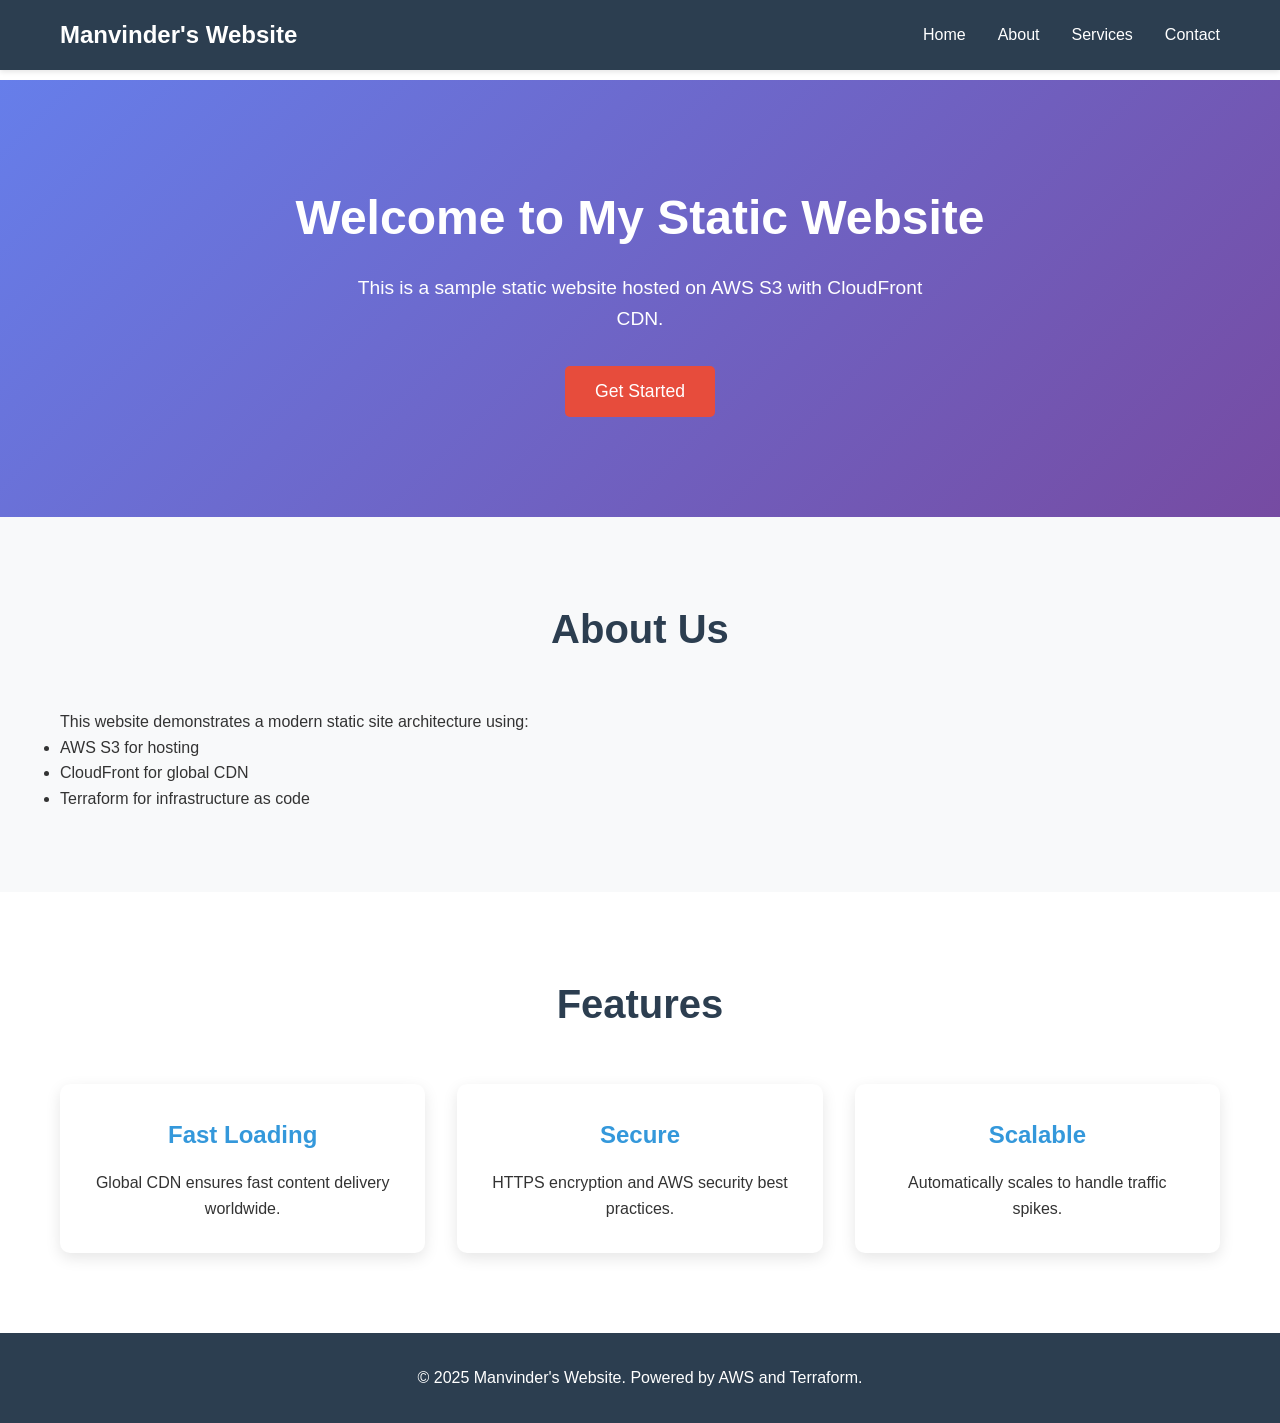
<file: s3-website/website-content/index.html>
<!DOCTYPE html>
<html lang="en">
<head>
    <meta charset="UTF-8">
    <meta name="viewport" content="width=device-width, initial-scale=1.0">
    <title>My Static Website</title>
    <link rel="stylesheet" href="assets/css/style.css">
    <link rel="icon" type="image/x-icon" href="assets/images/favicon.ico">
</head>
<body>
    <header>
        <nav>
            <div class="logo">
                <h1>Manvinder's Website</h1>
            </div>
            <ul class="nav-links">
                <li><a href="#home">Home</a></li>
                <li><a href="#about">About</a></li>
                <li><a href="#services">Services</a></li>
                <li><a href="#contact">Contact</a></li>
            </ul>
        </nav>
    </header>

    <main>
        <section id="home" class="hero">
            <div class="hero-content">
                <h2>Welcome to My Static Website</h2>
                <p>This is a sample static website hosted on AWS S3 with CloudFront CDN.</p>
                <button class="cta-button">Get Started</button>
            </div>
        </section>

        <section id="about" class="section">
            <div class="container">
                <h2>About Us</h2>
                <p>This website demonstrates a modern static site architecture using:</p>
                <ul>
                    <li>AWS S3 for hosting</li>
                    <li>CloudFront for global CDN</li>                    
                    <li>Terraform for infrastructure as code</li>
                </ul>
            </div>
        </section>

        <section id="services" class="section">
            <div class="container">
                <h2>Features</h2>
                <div class="features-grid">
                    <div class="feature">
                        <h3>Fast Loading</h3>
                        <p>Global CDN ensures fast content delivery worldwide.</p>
                    </div>
                    <div class="feature">
                        <h3>Secure</h3>
                        <p>HTTPS encryption and AWS security best practices.</p>
                    </div>
                    <div class="feature">
                        <h3>Scalable</h3>
                        <p>Automatically scales to handle traffic spikes.</p>
                    </div>
                </div>
            </div>
        </section>
    </main>

    <footer>
        <div class="container">
            <p>&copy; 2025 Manvinder's Website. Powered by AWS and Terraform.</p>
        </div>
    </footer>

    <script src="assets/js/main.js"></script>
</body>
</html>
</file>
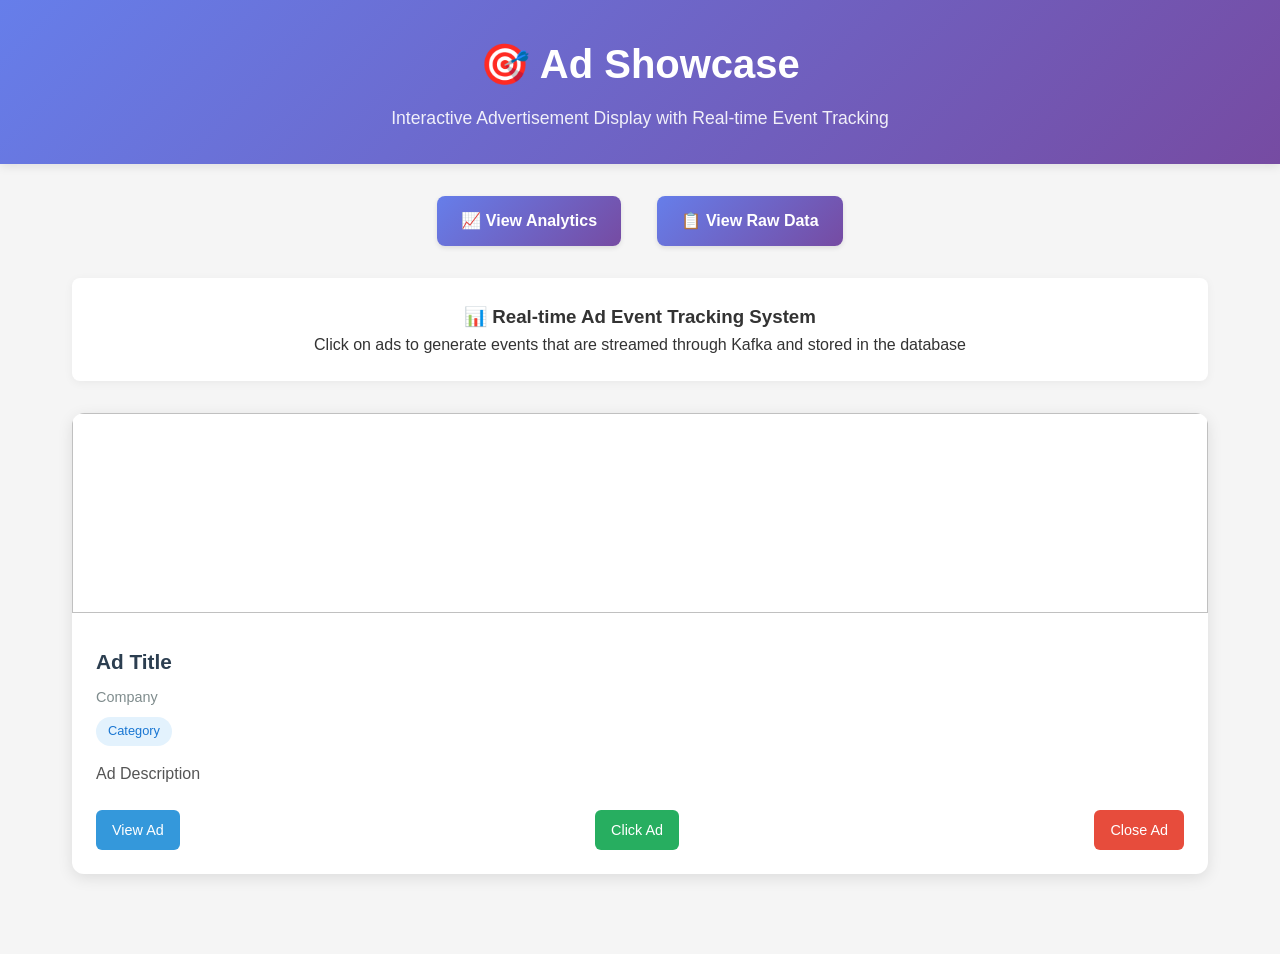
<file: eks-msk-rds-app/frontend/src/main/resources/templates/index.html>
<!DOCTYPE html>
<html xmlns:th="http://www.thymeleaf.org">
  <head>
    <title>Ad Showcase - Event Tracking</title>
    <meta name="viewport" content="width=device-width, initial-scale=1.0" />
    <style>
      * {
        margin: 0;
        padding: 0;
        box-sizing: border-box;
      }

      body {
        font-family: "Segoe UI", Tahoma, Geneva, Verdana, sans-serif;
        background-color: #f5f5f5;
        color: #333;
        line-height: 1.6;
      }

      .header {
        background: linear-gradient(135deg, #667eea 0%, #764ba2 100%);
        color: white;
        padding: 2rem 0;
        text-align: center;
        box-shadow: 0 2px 10px rgba(0, 0, 0, 0.1);
      }

      .header h1 {
        font-size: 2.5rem;
        margin-bottom: 0.5rem;
      }

      .header p {
        font-size: 1.1rem;
        opacity: 0.9;
      }

      .container {
        max-width: 1200px;
        margin: 0 auto;
        padding: 2rem;
      }

      .message {
        background-color: #d4edda;
        color: #155724;
        padding: 1rem;
        border-radius: 8px;
        margin-bottom: 2rem;
        text-align: center;
        font-weight: 500;
        display: none;
      }

      .message.show {
        display: block;
      }

      .ads-grid {
        display: grid;
        grid-template-columns: repeat(auto-fit, minmax(350px, 1fr));
        gap: 2rem;
        margin-bottom: 3rem;
      }

      .ad-card {
        background: white;
        border-radius: 12px;
        box-shadow: 0 4px 15px rgba(0, 0, 0, 0.1);
        overflow: hidden;
        transition: transform 0.3s ease, box-shadow 0.3s ease;
        position: relative;
      }

      .ad-card:hover {
        transform: translateY(-5px);
        box-shadow: 0 8px 25px rgba(0, 0, 0, 0.15);
      }

      .ad-image {
        width: 100%;
        height: 200px;
        object-fit: cover;
        cursor: pointer;
      }

      .ad-content {
        padding: 1.5rem;
      }

      .ad-title {
        font-size: 1.3rem;
        font-weight: 600;
        margin-bottom: 0.5rem;
        color: #2c3e50;
      }

      .ad-company {
        color: #7f8c8d;
        font-size: 0.9rem;
        margin-bottom: 0.5rem;
      }

      .ad-category {
        display: inline-block;
        background-color: #e3f2fd;
        color: #1976d2;
        padding: 0.25rem 0.75rem;
        border-radius: 20px;
        font-size: 0.8rem;
        margin-bottom: 1rem;
      }

      .ad-description {
        color: #555;
        margin-bottom: 1.5rem;
        line-height: 1.5;
      }

      .ad-actions {
        display: flex;
        gap: 0.75rem;
        flex-wrap: nowrap;
        justify-content: space-between;
      }

      .btn {
        padding: 0.75rem 1rem;
        border: none;
        border-radius: 6px;
        cursor: pointer;
        font-size: 0.9rem;
        font-weight: 500;
        transition: all 0.3s ease;
        text-decoration: none;
        display: inline-block;
        text-align: center;
        flex: 1;
        min-width: 0;
      }

      .btn-primary {
        background-color: #3498db;
        color: white;
      }

      .btn-primary:hover {
        background-color: #2980b9;
      }

      .btn-success {
        background-color: #27ae60;
        color: white;
      }

      .btn-success:hover {
        background-color: #229954;
      }

      .btn-danger {
        background-color: #e74c3c;
        color: white;
      }

      .btn-danger:hover {
        background-color: #c0392b;
      }

      .btn-secondary {
        background-color: #95a5a6;
        color: white;
      }

      .btn-secondary:hover {
        background-color: #7f8c8d;
      }

      .navigation {
        text-align: center;
        margin-bottom: 2rem;
      }

      .navigation a {
        display: inline-block;
        margin: 0 1rem;
        padding: 0.75rem 1.5rem;
        background: linear-gradient(135deg, #667eea 0%, #764ba2 100%);
        color: white;
        text-decoration: none;
        border-radius: 8px;
        font-weight: 600;
        transition: transform 0.3s ease;
        box-shadow: 0 2px 5px rgba(0,0,0,0.1);
      }

      .navigation a:hover {
        transform: translateY(-2px);
      }

      .stats-banner {
        background-color: #fff;
        padding: 1.5rem;
        border-radius: 8px;
        margin-bottom: 2rem;
        text-align: center;
        box-shadow: 0 2px 10px rgba(0, 0, 0, 0.05);
      }

      @media (max-width: 768px) {
        .ads-grid {
          grid-template-columns: 1fr;
        }

        .header h1 {
          font-size: 2rem;
        }

        .container {
          padding: 1rem;
        }
      }
    </style>
  </head>
  <body>
    <div class="header">
      <h1>🎯 Ad Showcase</h1>
      <p>Interactive Advertisement Display with Real-time Event Tracking</p>
    </div>

    <div class="container">
      <div class="navigation">
        <a href="/chart">📈 View Analytics</a>
        <a href="/data">📋 View Raw Data</a>
      </div>

      <div class="stats-banner">
        <h3>📊 Real-time Ad Event Tracking System</h3>
        <p>
          Click on ads to generate events that are streamed through Kafka and
          stored in the database
        </p>
      </div>

      <div
        class="message"
        th:if="${message}"
        th:text="${message}"
        th:classappend="show"
      ></div>

      <div class="ads-grid">
        <div class="ad-card" th:each="ad : ${ads}">
          <img
            th:src="${ad.imageUrl}"
            th:alt="${ad.title}"
            class="ad-image"
            th:data-ad-id="${ad.id}"
            th:data-ad-title="${ad.title}"
            onclick="trackAdView(this)"
          />

          <div class="ad-content">
            <h3 class="ad-title" th:text="${ad.title}">Ad Title</h3>
            <div class="ad-company" th:text="${ad.company}">Company</div>
            <span class="ad-category" th:text="${ad.category}">Category</span>
            <p class="ad-description" th:text="${ad.description}">
              Ad Description
            </p>

            <div class="ad-actions">
              <form
                style="display: inline"
                th:action="@{/ad-event}"
                method="post"
              >
                <input type="hidden" name="eventType" value="ad_viewed" />
                <input type="hidden" name="adId" th:value="${ad.id}" />
                <input type="hidden" name="adTitle" th:value="${ad.title}" />
                <input type="hidden" name="adCompany" th:value="${ad.company}" />
                <input type="hidden" name="adCategory" th:value="${ad.category}" />
                <button type="submit" class="btn btn-primary">View Ad</button>
              </form>

              <form
                style="display: inline"
                th:action="@{/ad-event}"
                method="post"
              >
                <input type="hidden" name="eventType" value="ad_clicked" />
                <input type="hidden" name="adId" th:value="${ad.id}" />
                <input type="hidden" name="adTitle" th:value="${ad.title}" />
                <input type="hidden" name="adCompany" th:value="${ad.company}" />
                <input type="hidden" name="adCategory" th:value="${ad.category}" />
                <button type="submit" class="btn btn-success">Click Ad</button>
              </form>



              <form
                style="display: inline"
                th:action="@{/ad-event}"
                method="post"
              >
                <input type="hidden" name="eventType" value="ad_closed" />
                <input type="hidden" name="adId" th:value="${ad.id}" />
                <input type="hidden" name="adTitle" th:value="${ad.title}" />
                <input type="hidden" name="adCompany" th:value="${ad.company}" />
                <input type="hidden" name="adCategory" th:value="${ad.category}" />
                <button type="submit" class="btn btn-danger">Close Ad</button>
              </form>
            </div>
          </div>
        </div>
      </div>

    </div>

    <script>
      function trackAdView(element) {
        const adId = element.getAttribute('data-ad-id');
        const adTitle = element.getAttribute('data-ad-title');
        // This could be enhanced to send AJAX requests for smoother UX
        console.log("Ad viewed:", adId, adTitle);
      }

      // Auto-hide message after 3 seconds
      setTimeout(function () {
        const message = document.querySelector(".message.show");
        if (message) {
          message.style.display = "none";
        }
      }, 3000);
    </script>
  </body>
</html>
</file>
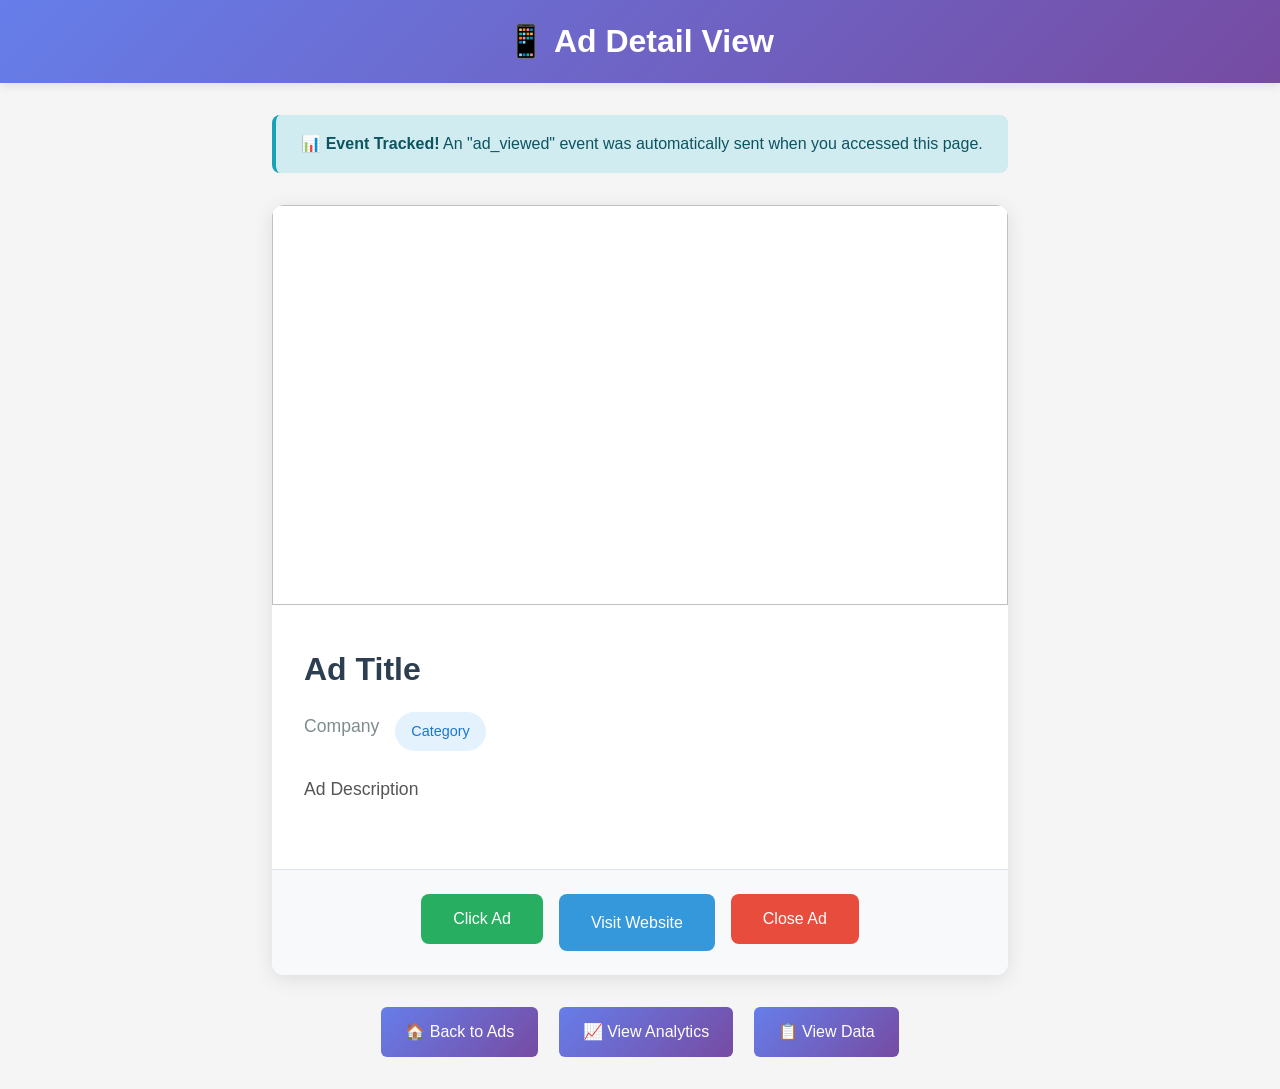
<file: eks-msk-rds-app/frontend/src/main/resources/templates/ad-detail.html>
<!DOCTYPE html>
<html xmlns:th="http://www.thymeleaf.org">
<head>
    <title th:text="${ad.title} + ' - Ad Detail'">Ad Detail</title>
    <meta name="viewport" content="width=device-width, initial-scale=1.0">
    <style>
        * {
            margin: 0;
            padding: 0;
            box-sizing: border-box;
        }

        body {
            font-family: 'Segoe UI', Tahoma, Geneva, Verdana, sans-serif;
            background-color: #f5f5f5;
            color: #333;
            line-height: 1.6;
        }

        .header {
            background: linear-gradient(135deg, #667eea 0%, #764ba2 100%);
            color: white;
            padding: 1rem 0;
            text-align: center;
            box-shadow: 0 2px 10px rgba(0,0,0,0.1);
        }

        .container {
            max-width: 800px;
            margin: 2rem auto;
            padding: 0 2rem;
        }

        .ad-detail-card {
            background: white;
            border-radius: 12px;
            box-shadow: 0 4px 20px rgba(0,0,0,0.1);
            overflow: hidden;
            margin-bottom: 2rem;
        }

        .ad-image {
            width: 100%;
            height: 400px;
            object-fit: cover;
        }

        .ad-content {
            padding: 2rem;
        }

        .ad-title {
            font-size: 2rem;
            font-weight: 600;
            margin-bottom: 1rem;
            color: #2c3e50;
        }

        .ad-meta {
            display: flex;
            gap: 1rem;
            margin-bottom: 1.5rem;
            flex-wrap: wrap;
        }

        .ad-company {
            color: #7f8c8d;
            font-size: 1.1rem;
            font-weight: 500;
        }

        .ad-category {
            background-color: #e3f2fd;
            color: #1976d2;
            padding: 0.5rem 1rem;
            border-radius: 20px;
            font-size: 0.9rem;
        }

        .ad-description {
            font-size: 1.1rem;
            color: #555;
            margin-bottom: 2rem;
            line-height: 1.7;
        }

        .ad-actions {
            display: flex;
            gap: 1rem;
            flex-wrap: wrap;
            justify-content: center;
            padding: 1.5rem;
            background-color: #f8f9fa;
            border-top: 1px solid #dee2e6;
        }

        .btn {
            padding: 1rem 2rem;
            border: none;
            border-radius: 8px;
            cursor: pointer;
            font-size: 1rem;
            font-weight: 500;
            transition: all 0.3s ease;
            text-decoration: none;
            display: inline-block;
            text-align: center;
            min-width: 120px;
        }

        .btn-primary {
            background-color: #3498db;
            color: white;
        }

        .btn-primary:hover {
            background-color: #2980b9;
            transform: translateY(-2px);
        }

        .btn-success {
            background-color: #27ae60;
            color: white;
        }

        .btn-success:hover {
            background-color: #229954;
            transform: translateY(-2px);
        }

        .btn-danger {
            background-color: #e74c3c;
            color: white;
        }

        .btn-danger:hover {
            background-color: #c0392b;
            transform: translateY(-2px);
        }

        .btn-secondary {
            background-color: #95a5a6;
            color: white;
        }

        .btn-secondary:hover {
            background-color: #7f8c8d;
            transform: translateY(-2px);
        }

        .navigation {
            text-align: center;
            margin-top: 2rem;
        }

        .navigation a {
            display: inline-block;
            margin: 0 0.5rem;
            padding: 0.75rem 1.5rem;
            background: linear-gradient(135deg, #667eea 0%, #764ba2 100%);
            color: white;
            text-decoration: none;
            border-radius: 6px;
            font-weight: 500;
            transition: transform 0.3s ease;
        }

        .navigation a:hover {
            transform: translateY(-2px);
        }

        .event-notice {
            background-color: #d1ecf1;
            color: #0c5460;
            padding: 1rem;
            border-radius: 8px;
            margin-bottom: 2rem;
            text-align: center;
            border-left: 4px solid #17a2b8;
        }

        @media (max-width: 768px) {
            .container {
                padding: 0 1rem;
            }
            
            .ad-title {
                font-size: 1.5rem;
            }
            
            .ad-meta {
                flex-direction: column;
                gap: 0.5rem;
            }
            
            .ad-actions {
                flex-direction: column;
            }
        }
    </style>
</head>
<body>
    <div class="header">
        <h1>📱 Ad Detail View</h1>
    </div>

    <div class="container">
        <div class="event-notice">
            <strong>📊 Event Tracked!</strong> An "ad_viewed" event was automatically sent when you accessed this page.
        </div>

        <div class="ad-detail-card">
            <img th:src="${ad.imageUrl}" th:alt="${ad.title}" class="ad-image">
            
            <div class="ad-content">
                <h1 class="ad-title" th:text="${ad.title}">Ad Title</h1>
                
                <div class="ad-meta">
                    <div class="ad-company" th:text="'by ' + ${ad.company}">Company</div>
                    <span class="ad-category" th:text="${ad.category}">Category</span>
                </div>
                
                <p class="ad-description" th:text="${ad.description}">Ad Description</p>
            </div>
            
            <div class="ad-actions">
                <form style="display: inline;" th:action="@{/ad-event}" method="post">
                    <input type="hidden" name="eventType" value="ad_clicked">
                    <input type="hidden" name="adId" th:value="${ad.id}">
                    <input type="hidden" name="adTitle" th:value="${ad.title}">
                    <button type="submit" class="btn btn-success">Click Ad</button>
                </form>
                
                <a th:href="${ad.targetUrl}" target="_blank" class="btn btn-primary">Visit Website</a>
                
                <form style="display: inline;" th:action="@{/ad-event}" method="post">
                    <input type="hidden" name="eventType" value="ad_closed">
                    <input type="hidden" name="adId" th:value="${ad.id}">
                    <input type="hidden" name="adTitle" th:value="${ad.title}">
                    <button type="submit" class="btn btn-danger">Close Ad</button>
                </form>
            </div>
        </div>

        <div class="navigation">
            <a href="/">🏠 Back to Ads</a>
            <a href="/chart">📈 View Analytics</a>
            <a href="/data">📋 View Data</a>
        </div>
    </div>
</body>
</html>
</file>
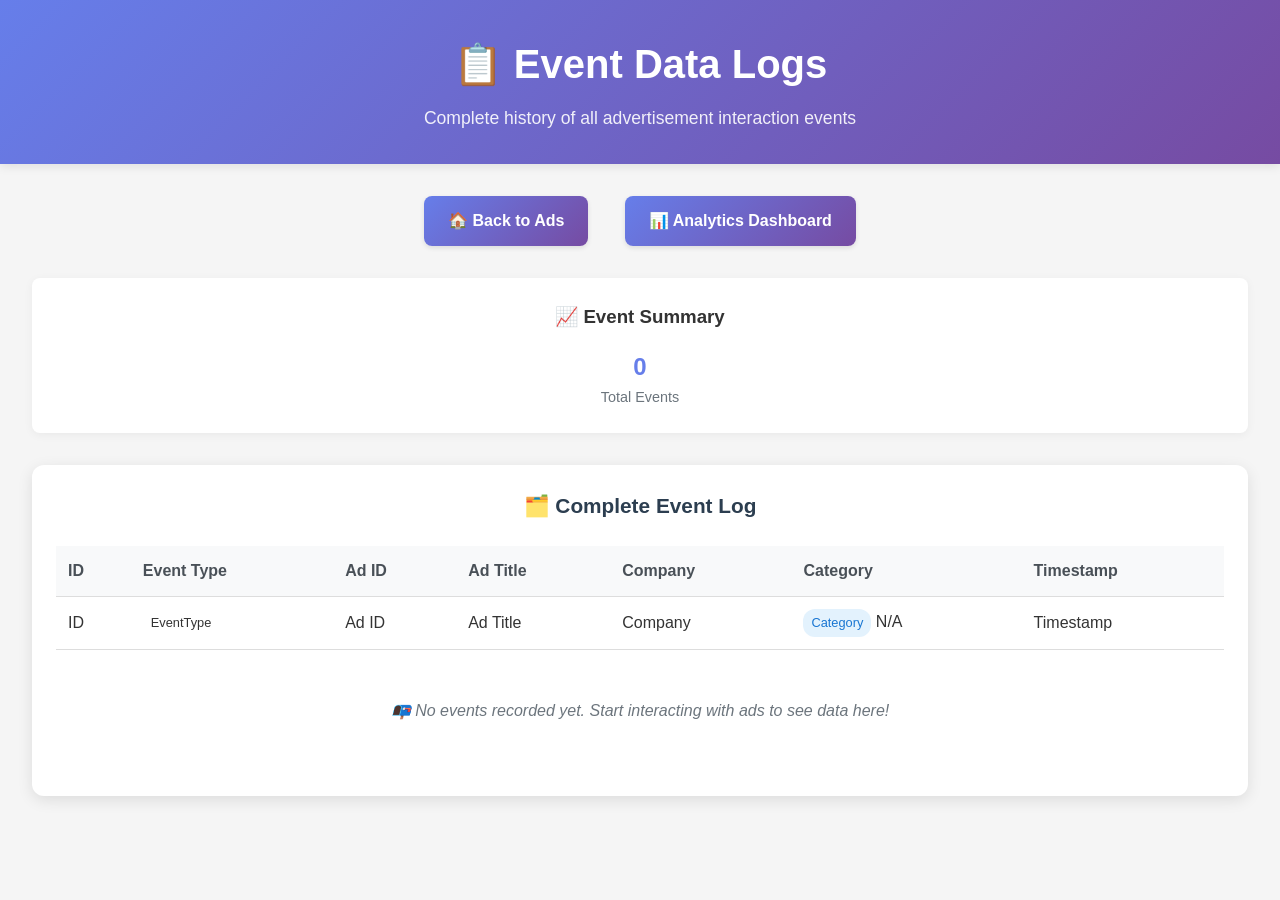
<file: eks-msk-rds-app/frontend/src/main/resources/templates/data.html>
<!DOCTYPE html>
<html xmlns:th="http://www.thymeleaf.org">
  <head>
    <title>Ad Event Data - Raw Event Logs</title>
    <meta name="viewport" content="width=device-width, initial-scale=1.0" />
    <style>
      * {
        margin: 0;
        padding: 0;
        box-sizing: border-box;
      }

      body {
        font-family: "Segoe UI", Tahoma, Geneva, Verdana, sans-serif;
        background-color: #f5f5f5;
        color: #333;
        line-height: 1.6;
      }

      .header {
        background: linear-gradient(135deg, #667eea 0%, #764ba2 100%);
        color: white;
        padding: 2rem 0;
        text-align: center;
        box-shadow: 0 2px 10px rgba(0, 0, 0, 0.1);
      }

      .header h1 {
        font-size: 2.5rem;
        margin-bottom: 0.5rem;
      }

      .header p {
        font-size: 1.1rem;
        opacity: 0.9;
      }

      .container {
        max-width: 1400px;
        margin: 0 auto;
        padding: 2rem;
      }

      .navigation {
        text-align: center;
        margin-bottom: 2rem;
      }

      .navigation a {
        display: inline-block;
        margin: 0 1rem;
        padding: 0.75rem 1.5rem;
        background: linear-gradient(135deg, #667eea 0%, #764ba2 100%);
        color: white;
        text-decoration: none;
        border-radius: 8px;
        font-weight: 600;
        transition: transform 0.3s ease;
        box-shadow: 0 2px 5px rgba(0, 0, 0, 0.1);
      }

      .navigation a:hover {
        transform: translateY(-2px);
      }

      .data-container {
        background: white;
        border-radius: 12px;
        padding: 1.5rem;
        box-shadow: 0 4px 15px rgba(0, 0, 0, 0.1);
        overflow-x: auto;
      }

      .data-title {
        font-size: 1.3rem;
        font-weight: 600;
        margin-bottom: 1.5rem;
        color: #2c3e50;
        text-align: center;
      }

      table {
        width: 100%;
        border-collapse: collapse;
        margin-top: 1rem;
      }

      th,
      td {
        padding: 0.75rem;
        text-align: left;
        border-bottom: 1px solid #ddd;
      }

      th {
        background-color: #f8f9fa;
        font-weight: 600;
        color: #495057;
        position: sticky;
        top: 0;
      }

      tr:hover {
        background-color: #f8f9fa;
      }

      .event-type {
        display: inline-block;
        padding: 0.25rem 0.5rem;
        border-radius: 12px;
        font-size: 0.8rem;
        font-weight: 500;
      }

      .event-viewed {
        background-color: #e3f2fd;
        color: #1976d2;
      }

      .event-clicked {
        background-color: #e8f5e8;
        color: #2e7d32;
      }

      .event-closed {
        background-color: #ffebee;
        color: #c62828;
      }

      .no-data {
        text-align: center;
        color: #6c757d;
        font-style: italic;
        padding: 3rem;
      }

      .stats-summary {
        background-color: #fff;
        padding: 1.5rem;
        border-radius: 8px;
        margin-bottom: 2rem;
        text-align: center;
        box-shadow: 0 2px 10px rgba(0, 0, 0, 0.05);
      }

      .stats-grid {
        display: grid;
        grid-template-columns: repeat(auto-fit, minmax(150px, 1fr));
        gap: 1rem;
        margin-top: 1rem;
      }

      .stat-item {
        text-align: center;
      }

      .stat-number {
        font-size: 1.5rem;
        font-weight: 600;
        color: #667eea;
      }

      .stat-label {
        font-size: 0.9rem;
        color: #6c757d;
      }

      @media (max-width: 768px) {
        .container {
          padding: 1rem;
        }

        .header h1 {
          font-size: 2rem;
        }

        .navigation a {
          display: block;
          margin: 0.5rem 0;
        }

        table {
          font-size: 0.9rem;
        }

        th,
        td {
          padding: 0.5rem;
        }
      }
    </style>
  </head>
  <body>
    <div class="header">
      <h1>📋 Event Data Logs</h1>
      <p>Complete history of all advertisement interaction events</p>
    </div>

    <div class="container">
      <div class="navigation">
        <a href="/">🏠 Back to Ads</a>
        <a href="/chart">📊 Analytics Dashboard</a>
      </div>

      <div
        class="stats-summary"
        th:if="${events != null and !events.isEmpty()}"
      >
        <h3>📈 Event Summary</h3>
        <div class="stats-grid">
          <div class="stat-item">
            <div class="stat-number" th:text="${events.size()}">0</div>
            <div class="stat-label">Total Events</div>
          </div>
        </div>
      </div>

      <div class="data-container">
        <h3 class="data-title">🗂️ Complete Event Log</h3>

        <div th:if="${events != null and !events.isEmpty()}">
          <table>
            <thead>
              <tr>
                <th>ID</th>
                <th>Event Type</th>
                <th>Ad ID</th>
                <th>Ad Title</th>
                <th>Company</th>
                <th>Category</th>
                <th>Timestamp</th>
              </tr>
            </thead>
            <tbody>
              <tr th:each="event : ${events}">
                <td th:text="${event.id}">ID</td>
                <td>
                  <span
                    class="event-type"
                    th:classappend="${event.eventType == 'ad_viewed' ? 'event-viewed' : (event.eventType == 'ad_clicked' ? 'event-clicked' : 'event-closed')}"
                    th:text="${event.eventType.replace('ad_', '').toUpperCase()}"
                    >EventType</span
                  >
                </td>
                <td th:text="${event.adId != null ? event.adId : 'N/A'}">
                  Ad ID
                </td>
                <td
                  th:text="${event.adTitle != null ? event.adTitle : 'N/A'}"
                  style="font-weight: 500"
                >
                  Ad Title
                </td>
                <td
                  th:text="${event.adCompany != null ? event.adCompany : 'N/A'}"
                >
                  Company
                </td>
                <td>
                  <span
                    th:if="${event.adCategory != null}"
                    class="event-type event-viewed"
                    th:text="${event.adCategory}"
                    >Category</span
                  >
                  <span th:if="${event.adCategory == null}">N/A</span>
                </td>
                <td
                  th:text="${#temporals.format(event.timestamp, 'yyyy-MM-dd HH:mm:ss')}"
                >
                  Timestamp
                </td>
              </tr>
            </tbody>
          </table>
        </div>

        <div th:if="${events == null or events.isEmpty()}" class="no-data">
          <p>
            📭 No events recorded yet. Start interacting with ads to see data
            here!
          </p>
        </div>
      </div>
    </div>
  </body>
</html>
</file>
<file: s3-website/website-content/assets/css/style.css>
/* Reset and Base Styles */
* {
    margin: 0;
    padding: 0;
    box-sizing: border-box;
}

body {
    font-family: 'Arial', sans-serif;
    line-height: 1.6;
    color: #333;
}

.container {
    max-width: 1200px;
    margin: 0 auto;
    padding: 0 20px;
}

/* Header Styles */
header {
    background-color: #2c3e50;
    color: white;
    padding: 1rem 0;
    position: fixed;
    width: 100%;
    top: 0;
    z-index: 1000;
    box-shadow: 0 2px 5px rgba(0,0,0,0.1);
}

nav {
    display: flex;
    justify-content: space-between;
    align-items: center;
    max-width: 1200px;
    margin: 0 auto;
    padding: 0 20px;
}

.logo h1 {
    font-size: 1.5rem;
}

.nav-links {
    display: flex;
    list-style: none;
    gap: 2rem;
}

.nav-links a {
    color: white;
    text-decoration: none;
    transition: color 0.3s;
}

.nav-links a:hover {
    color: #3498db;
}

/* Main Content */
main {
    margin-top: 80px; /* Account for fixed header */
}

/* Hero Section */
.hero {
    background: linear-gradient(135deg, #667eea 0%, #764ba2 100%);
    color: white;
    padding: 100px 0;
    text-align: center;
}

.hero-content h2 {
    font-size: 3rem;
    margin-bottom: 1rem;
}

.hero-content p {
    font-size: 1.2rem;
    margin-bottom: 2rem;
    max-width: 600px;
    margin-left: auto;
    margin-right: auto;
}

.cta-button {
    background-color: #e74c3c;
    color: white;
    padding: 15px 30px;
    border: none;
    border-radius: 5px;
    font-size: 1.1rem;
    cursor: pointer;
    transition: background-color 0.3s;
}

.cta-button:hover {
    background-color: #c0392b;
}

/* Section Styles */
.section {
    padding: 80px 0;
}

.section:nth-child(even) {
    background-color: #f8f9fa;
}

.section h2 {
    text-align: center;
    margin-bottom: 3rem;
    font-size: 2.5rem;
    color: #2c3e50;
}

/* Features Grid */
.features-grid {
    display: grid;
    grid-template-columns: repeat(auto-fit, minmax(300px, 1fr));
    gap: 2rem;
    margin-top: 2rem;
}

.feature {
    text-align: center;
    padding: 2rem;
    background: white;
    border-radius: 10px;
    box-shadow: 0 5px 15px rgba(0,0,0,0.1);
    transition: transform 0.3s;
}

.feature:hover {
    transform: translateY(-5px);
}

.feature h3 {
    color: #3498db;
    margin-bottom: 1rem;
    font-size: 1.5rem;
}

/* Footer */
footer {
    background-color: #2c3e50;
    color: white;
    text-align: center;
    padding: 2rem 0;
}

/* Responsive Design */
@media (max-width: 768px) {
    .nav-links {
        display: none; /* Simple mobile approach */
    }
    
    .hero-content h2 {
        font-size: 2rem;
    }
    
    .hero-content p {
        font-size: 1rem;
    }
    
    .features-grid {
        grid-template-columns: 1fr;
    }
}

/* Smooth Scrolling */
html {
    scroll-behavior: smooth;
}
</file>
